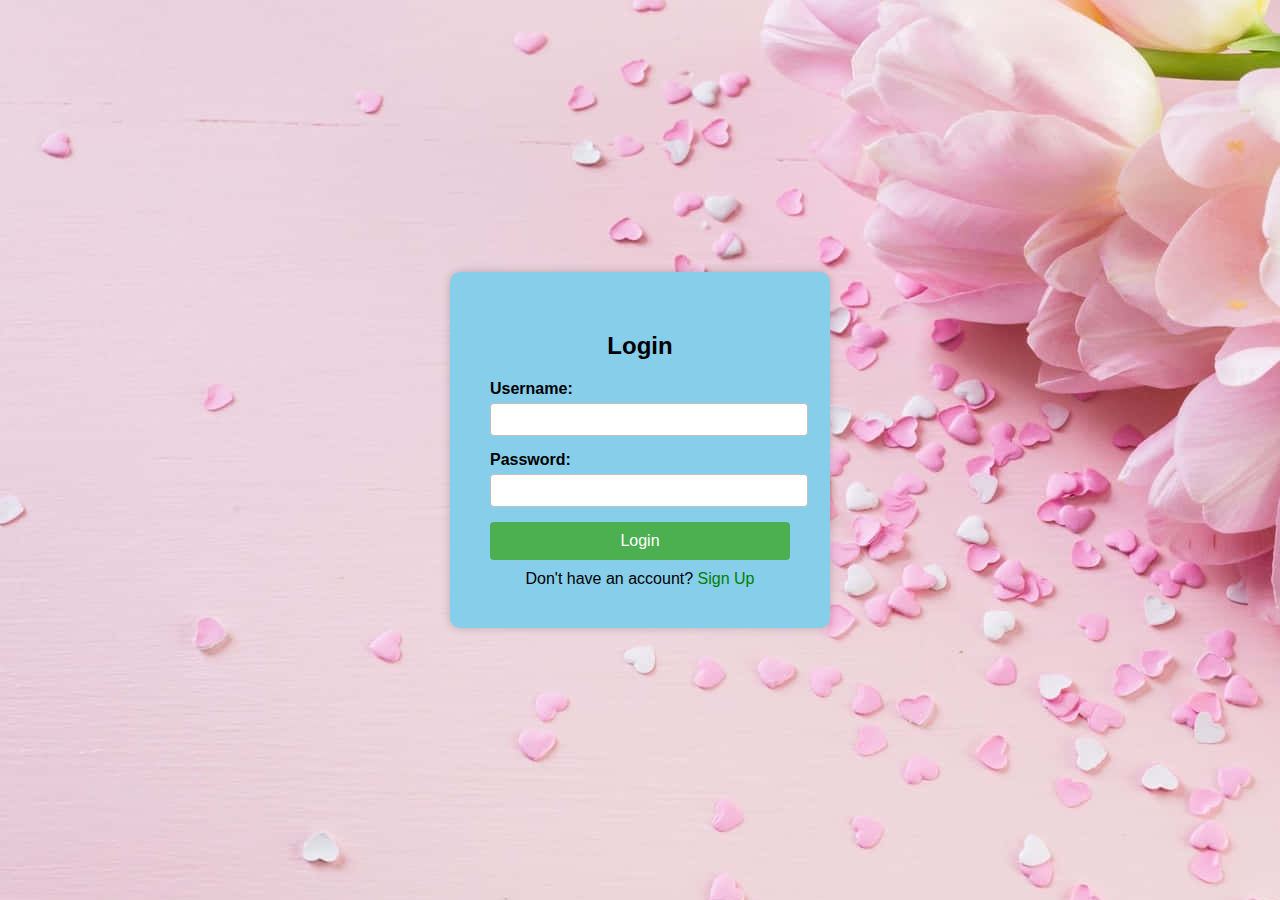
<file: login.html>
<!DOCTYPE html>
<html lang="en">
<head>
  <meta charset="UTF-8">
  <meta name="viewport" content="width=device-width, initial-scale=1">
  <title>Login Page</title>
   <link rel="stylesheet" href="login.css">
</head>
<body>
  <div class="box">
    <h2>Login</h2>
    <form onsubmit="goToIndex(); return false;">
      <label>Username:</label>
      <input type="text" required>
      <label>Password:</label>
      <input type="password" required>
      <button type="submit">Login</button>
    </form>
    <div class="link">
      Don't have an account? <a href="signup.html">Sign Up</a>
    </div>
  </div>
  <script>
    function goToIndex() {
      window.location.href = "index.html";
    }
  </script>
</body>
</html>
</file>
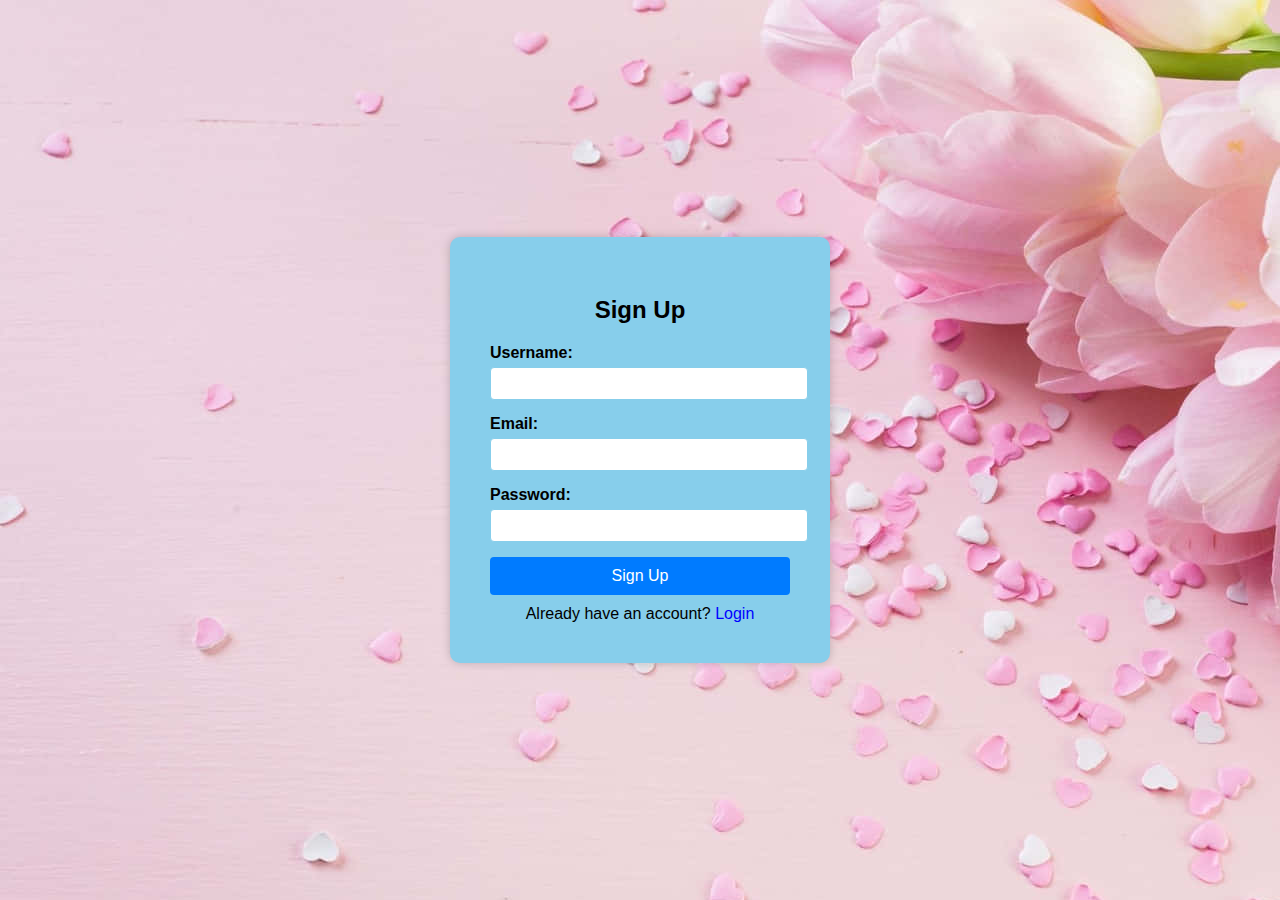
<file: signup.html>
<!DOCTYPE html>
<html lang="en">
<head>
  <meta charset="UTF-8" />
  <meta name="viewport" content="width=device-width, initial-scale=1.0">
  <title>Index Page</title>
  <link rel="stylesheet" href="signup.css">
</head>
<center>
<body>
  <div class="box">
    <h2>Sign Up</h2>
    <form onsubmit="goToLogin(); return false;">
      <label>Username:</label>
      <input type="text" required>
      <label>Email:</label>
      <input type="email" required>
      <label>Password:</label>
      <input type="password" required>
      <button type="submit">Sign Up</button>
    </form>
    <div class="link">
      Already have an account? <a href="login.html">Login</a>
    </div>
  </div>
  <script>
    function goToLogin() {
      window.location.href = "login.html";
    }
  </script>
  </center>
</body>
</html>
</file>
<file: login.css>
body {
      margin: 0;
      padding: 0;
      background:skyblue;
      font-family: Arial, sans-serif;
      display: flex;
      justify-content: center;
      align-items: center;
      height: 100vh;
      background-image: url(./img4.png);
    }
    .box {
      background:skyblue;
      padding: 40px;
      border-radius: 10px;
      box-shadow: 0 0 10px rgba(0,0,0,0.2);
      width: 300px;
      text-align: center;
    }
    h2 {
      margin-bottom: 20px;
    }
    label {
      display: block;
      text-align: left;
      margin-bottom: 5px;
      font-weight: bold;
    }
    input[type="text"], input[type="password"] {
      width: 100%;
      padding: 8px;
      margin-bottom: 15px;
      border-radius: 4px;
      border: 1px solid silver;
    }
    button {
      width: 100%;
      padding: 10px;
      background: #4CAF50;
      border: none;
      color: white;
      border-radius: 4px;
      font-size: 16px;
      cursor: pointer;
    }
    button:hover {
      background: #45a049;
    }
    .link {
      margin-top: 10px;
    }
    .link a {
      color: green;
      text-decoration: none;
    }
</file>
<file: signup.css>
body {
      margin: 0;
      padding: 0;
      background:skyblue;
      font-family: Arial, sans-serif;
      display: flex;
      justify-content: center;
      align-items: center;
      height: 100vh;
      background-image: url(./img4.png);
    }
    .box {
      background:skyblue;
      padding: 40px;
      border-radius: 10px;
      box-shadow: 0 0 10px rgba(0,0,0,0.2);
      width: 300px;
      text-align: center;
    }
    h2 {
      margin-bottom: 20px;
    }
    label {
      display: block;
      text-align: left;
      margin-bottom: 5px;
      font-weight: bold;
    }
    input[type="text"], input[type="password"], input[type="email"] {
      width: 100%;
      padding: 8px;
      margin-bottom: 15px;
      border-radius: 4px;
      border: 1px solid skyblue;
    }
    button {
      width: 100%;
      padding: 10px;
      background: #007bff;
      border: none;
      color: white;
      border-radius: 4px;
      font-size: 16px;
      cursor: pointer;
    }
    button:hover {
      background: #0069d9;
    }
    .link {
      margin-top: 10px;
    }
    .link a {
      color: blue;
      text-decoration: none;
    }
</file>
